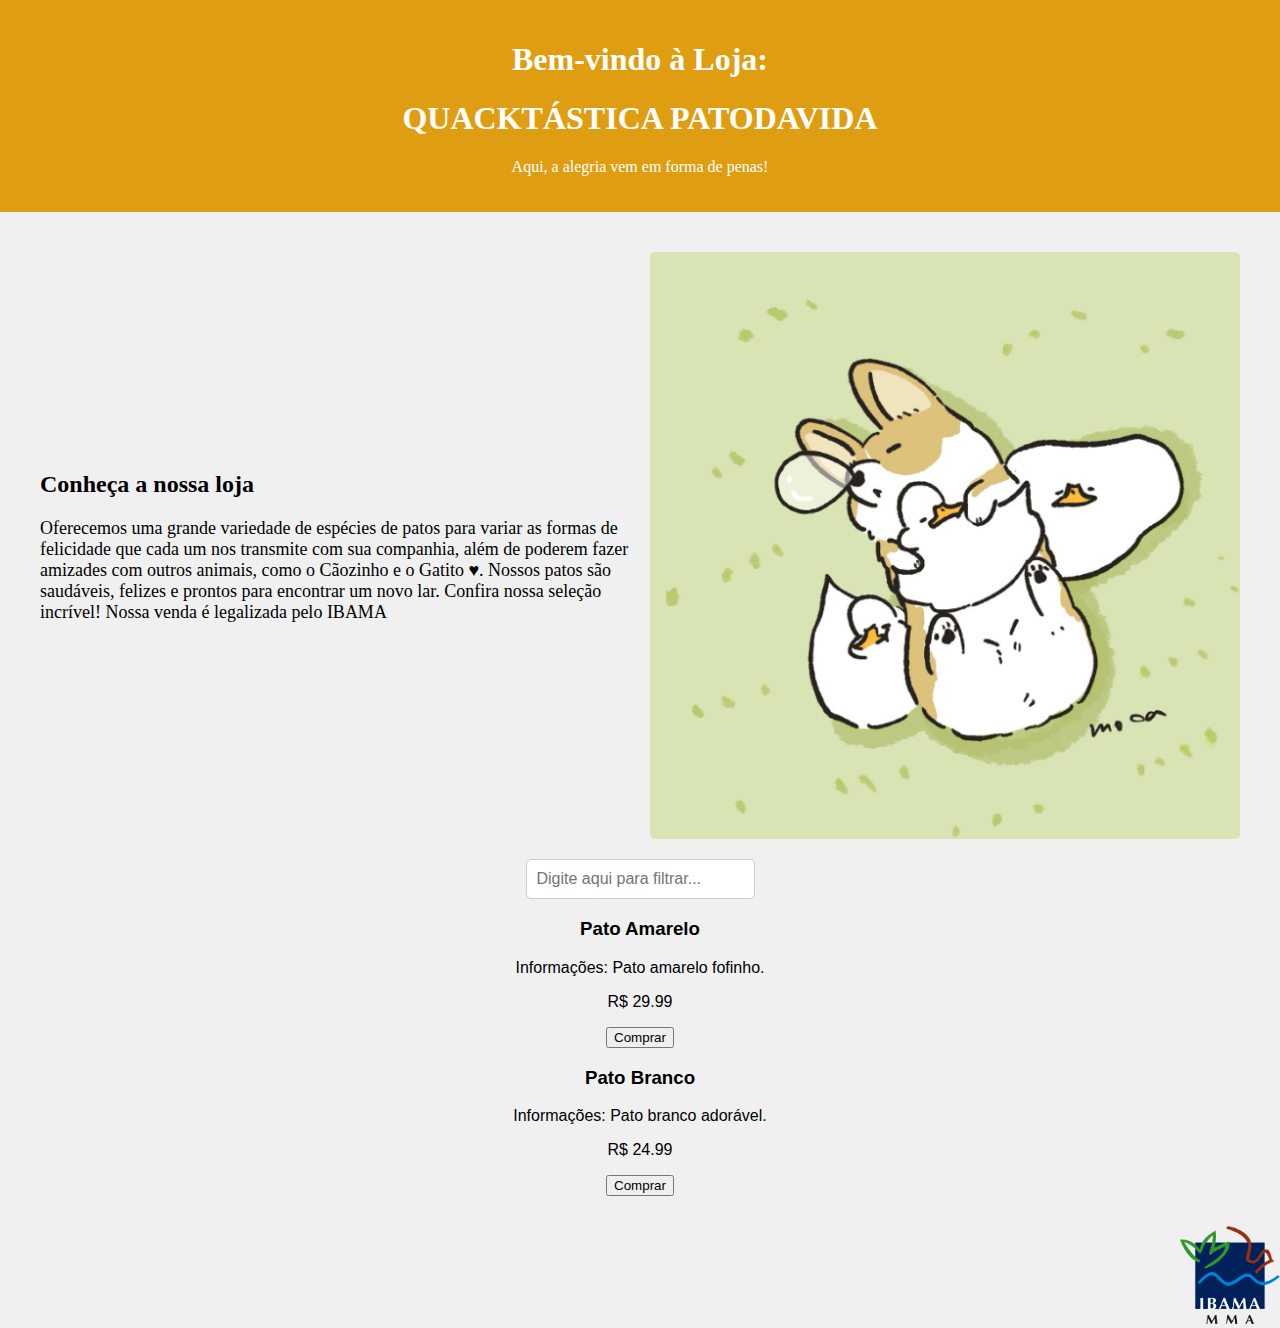
<file: index.html>
<!DOCTYPE html>
<html lang="pt-br">
<head>
    <meta charset="UTF-8">
    <meta name="viewport" content="width=device-width, initial-scale=1.0">
    <link rel="stylesheet" href="styles.css">
    <title>Loja de Patos</title>
</head>
<body>
    <header>
        <h1>Bem-vindo à Loja: <h1>
            QUACKTÁSTICA PATODAVIDA</h1>
            <p>Aqui, a alegria vem em forma de penas!</p>
    </header>
    <main>
       
        <div class="store-info">
            <div class="left-column">
                <h2>Conheça a nossa loja</h2>
                <p>Oferecemos uma grande variedade de espécies de patos para variar as formas de felicidade que cada um nos transmite com sua companhia, além de poderem fazer amizades com outros animais, como o Cãozinho e o Gatito &hearts;. Nossos patos são saudáveis, felizes e prontos para encontrar um novo lar. Confira nossa seleção incrível! Nossa venda é legalizada pelo IBAMA</p>
            </div>
            <!-- Espaço para a imagem representativa -->
            <div class="right-column">
                <img src="Pato e doguinho.png" alt="Patos à venda">
            </div>
       
        </div>
        <!-- Produtos na loja -->
        <div class="content">
            <input type="text" id="search-bar" placeholder="Digite aqui para filtrar...">
        </div>
        <div class="products" id="product-list">
            <div class="product">
                <h3>Pato Amarelo</h3>
                <p>Informações: Pato amarelo fofinho.</p>
                <p>R$ 29.99</p>
                <button class="buy-btn" onclick="redirectToCheckout('Pato Amarelo', 'Pato amarelo fofinho.', 'R$ 29.99')">Comprar</button>
            </div>
            <div class="product">
                <h3>Pato Branco</h3>
                <p>Informações: Pato branco adorável.</p>
                <p>R$ 24.99</p>
                <button class="buy-btn" onclick="redirectToCheckout('Pato Branco', 'Pato branco adorável.', 'R$ 24.99')">Comprar</button>
            </div>
            <!-- Adicione mais produtos conforme necessário -->
        </div>
    </main>
    <footer>
        <div class="seal">
            <img src="ibamma.png" alt="Selo da Empresa">
        </div>
    </footer>

    <script>
        function redirectToCheckout(productName, productInfo, productPrice) {
            // Redirecionar para a página de detalhes do produto com os parâmetros do produto
            window.location.href = `dp.html?produto=${encodeURIComponent(productName)}&info=${encodeURIComponent(productInfo)}&preco=${encodeURIComponent(productPrice)}`;
        }
        // Função para filtrar os produtos com base no texto da caixa de entrada
function filterProducts() {
    var input, filter, product, productName, i;
    input = document.getElementById("search-bar");
    filter = input.value.toUpperCase();
    product = document.getElementById("product-list").getElementsByClassName("product");

    for (i = 0; i < product.length; i++) {
        productName = product[i].getElementsByTagName("h3")[0].textContent;
        if (productName.toUpperCase().indexOf(filter) > -1) {
            product[i].style.display = "";
        } else {
            product[i].style.display = "none";
        }
    }
}

// Adicione um ouvinte de eventos para chamar a função de filtro quando o usuário digitar na barra de pesquisa
document.getElementById("search-bar").addEventListener("input", filterProducts);

    </script>
</body>
</html>
</file>
<file: styles.css>
/* styles.css */
body {
    font-family: Arial, sans-serif;
    margin: 0;
    padding: 0;
    background-color: #f0f0f0;
}

header {
    background-color: #df9e12;
    color: #fff;
    text-align: center;
    font-family: Cuckoo;
    padding: 20px;
}

main {
    text-align: center;
    padding: 20px;
}

.content {
    display: flex;
    align-items: center;
    justify-content: center;
    gap: 20px;
    flex-wrap: wrap;
}

.btn {
    background-color: #df9e12;
    color: #fff;
    padding: 10px 20px;
    text-decoration: none;
    border-radius: 5px;
    transition: background-color 0.3s;
}

.btn:hover {
    background-color: #005185;
}

input[type="text"] {
    padding: 10px;
    border: 1px solid #ccc;
    border-radius: 5px;
    font-size: 16px;
}

.store-info {
    display: flex;
    align-items: center;
    justify-content: center;
    gap: 20px;
    text-align: left;
    padding: 20px;
    font-family: Jester;
}

.left-column {
    flex: 1;
}

.right-column {
    flex: 1;
    display: flex;
    flex-direction: column; /* Empilha o selo abaixo da imagem */
    align-items: center;
}

.store-info h2 {
    font-size: 24px;
    
}

.store-info p {
    font-size: 18px;
}

.right-column img {
    width: 100%;
    height: auto;
    border-radius: 5px;
}

.seal {
    text-align: right; /* Alinhamento à direita */
}

.seal img {
    width: 100px; /* Defina o tamanho desejado para o selo */
    height: auto;
    margin-top: 10px; /* Espaço entre a imagem e o selo */
}
</file>
